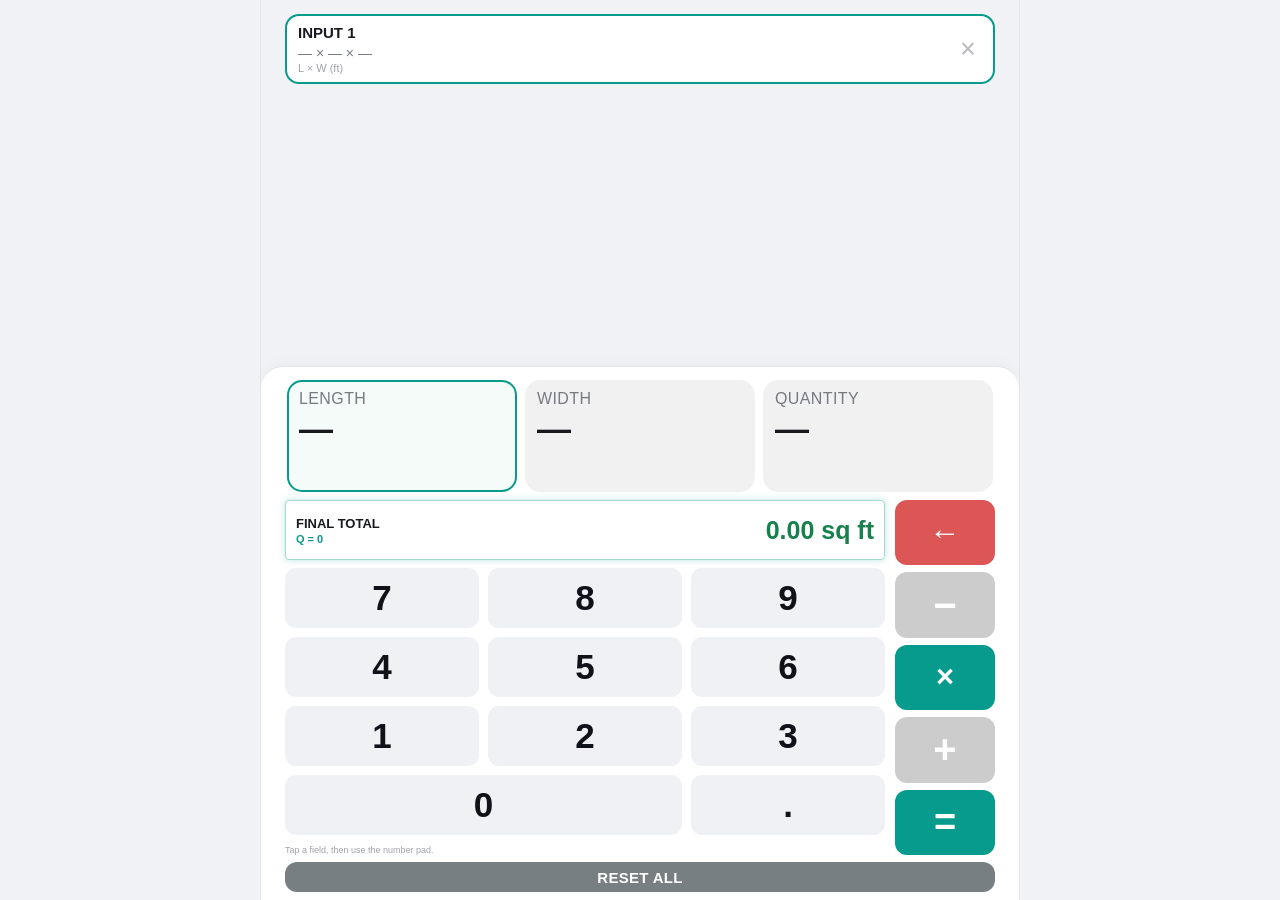
<file: index.html>
<!doctype html>
<html lang="en">
<head>
<meta charset="utf-8">
<meta name="viewport" content="width=device-width, initial-scale=1, viewport-fit=cover">
<meta name="theme-color" content="#f1f2f6">
<meta name="description" content="Marble and granite square feet calculator with custom keypad and offline support.">
<link rel="manifest" href="manifest.webmanifest">
<link rel="icon" href="icons/icon.svg" type="image/svg+xml">
<title>Marble &amp; Granite Calculator</title>
<style>
:root{color-scheme:light;--ink:#17191d;--muted:#92949a;--panel:#f0f1f5;--key:#f0f1f5;--teal:#079b8d;--line:#e5e6ea}
*{box-sizing:border-box}
html,body{margin:0;min-height:100%;font-family:Arial,Helvetica,sans-serif;color:var(--ink);background:#f1f2f6}
body{min-height:100dvh}
.app{height:100dvh;max-width:760px;margin:0 auto;display:flex;flex-direction:column;overflow:hidden;background:#f1f2f6}
.measurements{flex:1;min-height:110px;overflow:auto;padding:14px 16px 12px}
.measurement-list{display:flex;flex-direction:column;gap:8px}
.measurement{background:#fff;border:1px solid #e5e6e9;border-radius:14px;padding:8px 11px;display:grid;grid-template-columns:minmax(0,1fr) 28px;gap:8px;align-items:center}
.measurement.active{border:2px solid var(--teal);box-shadow:none}
.measurement-title{font-size:15px;font-weight:800;margin-bottom:4px}
.measurement-summary{font-size:14px;color:#777b82;line-height:1.15}
.measurement-caption{font-size:11px;color:#a1a3a8;margin-top:1px}
.measurement-result{font-size:15px;font-weight:800;white-space:nowrap;text-align:right}
.delete{border:0;background:transparent;color:#b7b9bf;font-size:27px;line-height:1;cursor:pointer;padding:0}
.entry-area{background:#fff;border-top:1px solid #e4e5e9;border-radius:22px 22px 0 0;padding:10px 16px max(8px,env(safe-area-inset-bottom));box-shadow:0 -3px 12px #17191d08}
.fields{display:grid;grid-template-columns:repeat(3,minmax(0,1fr));gap:8px;padding:3px 2px 8px}
.field{min-width:0;border:2px solid transparent;border-radius:15px;background:#f1f1f2;padding:8px 10px 6px;min-height:76px;cursor:pointer}
.field.selected{border:2px solid var(--teal);background:#f4fbf9;box-shadow:none}
.field-label{font-size:clamp(12px,3.5vw,16px);letter-spacing:.4px;color:#777b80;white-space:nowrap}
.field-value{font-size:clamp(25px,7vw,34px);font-weight:700;line-height:1.2;overflow:hidden;text-overflow:ellipsis;white-space:nowrap}
.controls{display:grid;grid-template-columns:minmax(0,1fr) 74px;gap:10px;align-items:stretch}
.left-controls{min-width:0;display:flex;flex-direction:column;gap:8px}
.total{min-height:60px;border:1px solid #a7d8d0;box-shadow:0 0 7px #079b8d44;border-radius:4px;padding:8px 10px;display:flex;align-items:center;justify-content:space-between;gap:6px;background:#fff}
.total-label{font-size:13px;font-weight:800;white-space:nowrap}
.total-quantity{font-size:11px;font-weight:800;color:var(--teal);margin-top:2px;white-space:nowrap}
.total-value{font-size:clamp(19px,5.2vw,25px);font-weight:800;color:#16814d;white-space:nowrap}
.keypad{display:grid;grid-template-columns:repeat(3,minmax(0,1fr));gap:9px}
.key{height:clamp(46px,7.4vh,60px);border:0;border-radius:11px;background:var(--key);color:#10121a;font-size:clamp(25px,6.5vw,35px);font-weight:700;cursor:pointer}
.key:active,.action:active{filter:brightness(.94)}
.key.zero{grid-column:span 2}
.side-controls{display:grid;grid-template-rows:repeat(5,1fr);gap:7px}
.action{border:0;border-radius:12px;background:#ccc;color:#fff;font-size:clamp(25px,7vw,40px);font-weight:700;cursor:pointer}
.action.add{background:var(--teal);font-size:clamp(18px,5vw,26px);letter-spacing:.5px}
.action.equals-action{font-size:clamp(27px,7vw,38px);letter-spacing:0}
.action.next-field{background:var(--teal);color:#fff;font-size:clamp(23px,6vw,31px)}
.action.reset{background:#777f83;font-size:15px;letter-spacing:.3px}
.action.dummy{background:#ccc;color:#fff;cursor:default;pointer-events:none}
.action.backspace{background:#dc5656;color:#fff;font-size:clamp(23px,6vw,31px)}
.action.equals{background:#ccc;color:#fff;font-size:27px;cursor:default;pointer-events:none}
.helper{font-size:9px;color:#a0a2a7;margin-top:2px}
@media(min-width:600px){.app{border-left:1px solid #e5e6e9;border-right:1px solid #e5e6e9}.measurements{padding-left:24px;padding-right:24px}.entry-area{padding-left:24px;padding-right:24px}.controls{grid-template-columns:minmax(0,1fr) 100px}.field{min-height:112px}}
@media(max-height:680px){.field{min-height:76px;padding:8px}.fields{padding-bottom:9px}.entry-area{padding-top:10px}.key{height:clamp(43px,8.7vh,60px)}.left-controls{gap:8px}.keypad,.side-controls{gap:7px}.total{min-height:60px}}
</style>
</head>
<body>
<main class="app">
  <section class="measurements" aria-label="Measurement list">
    <div class="measurement-list" id="measurementList"></div>
  </section>
  <section class="entry-area" aria-label="Calculator keypad">
    <div class="fields">
      <div class="field selected" data-select="length" role="button" tabindex="0" aria-label="Select length">
        <div class="field-label">LENGTH</div><div class="field-value" id="activeLength">—</div>
      </div>
      <div class="field" data-select="width" role="button" tabindex="0" aria-label="Select width">
        <div class="field-label">WIDTH</div><div class="field-value" id="activeWidth">—</div>
      </div>
      <div class="field" data-select="pieces" role="button" tabindex="0" aria-label="Select quantity">
        <div class="field-label">QUANTITY</div><div class="field-value" id="activePieces">1</div>
      </div>
    </div>
    <div class="controls">
      <div class="left-controls">
        <div class="total">
          <div><div class="total-label">FINAL TOTAL</div><div class="total-quantity" id="totalQuantity">Q = 1</div></div>
          <span class="total-value" id="grandTotal">0.00 sq ft</span>
        </div>
        <div class="keypad" id="keypad">
          <button class="key" data-key="7">7</button><button class="key" data-key="8">8</button><button class="key" data-key="9">9</button>
          <button class="key" data-key="4">4</button><button class="key" data-key="5">5</button><button class="key" data-key="6">6</button>
          <button class="key" data-key="1">1</button><button class="key" data-key="2">2</button><button class="key" data-key="3">3</button>
          <button class="key zero" data-key="0">0</button><button class="key" data-key=".">.</button>
        </div>
        <div class="helper" id="status" aria-live="polite">Tap a field, then use the number pad.</div>
      </div>
      <div class="side-controls">
        <button class="action backspace" id="backspace" type="button" aria-label="Delete last digit">←</button>
        <button class="action dummy" type="button" tabindex="-1" aria-disabled="true">−</button>
        <button class="action next-field" id="nextField" type="button" aria-label="Select next field">×</button>
        <button class="action dummy" type="button" tabindex="-1" aria-disabled="true">+</button>
        <button class="action add equals-action" id="add" type="button" aria-label="Add next input">=</button>
      </div>
    </div>
    <button class="action reset" id="reset" type="button" style="width:100%;height:30px;margin-top:7px">RESET ALL</button>
  </section>
</main>
<script>
(function(){
"use strict";
const $=id=>document.getElementById(id);
const list=$("measurementList");
let rows=[];
let nextId=2;
let activeId=1;
let activeField="length";
const fields=["length","width","pieces"];
function inchesToFeet(inches){
  const wholeFeet=Math.floor(inches/12);
  const remainder=inches-wholeFeet*12;
  if(remainder===0)return wholeFeet;
  if(remainder<=3)return wholeFeet+0.25;
  if(remainder<=6)return wholeFeet+0.50;
  if(remainder<=9)return wholeFeet+0.75;
  return wholeFeet+1.00;
}
function roundToTwo(value){return Math.floor((value+Number.EPSILON)*100+0.5)/100;}
function format(value){return roundToTwo(value).toFixed(2);}
function formatFeet(value){return Number.isInteger(value)?value+" ft":value.toFixed(2).replace(/0+$/,"").replace(/\.$/,"")+" ft";}
function rowResult(row){
  if(row.length===""&&row.width==="")return null;
  if(row.length===""||row.width==="")return null;
  const length=Number(row.length),width=Number(row.width),pieces=Number(row.pieces);
  if(!Number.isFinite(length)||!Number.isFinite(width)||length<=0||width<=0||!Number.isInteger(pieces)||pieces<1)return null;
  return inchesToFeet(length)*inchesToFeet(width)*pieces;
}
function escapeText(value){return String(value).replace(/[&<>"']/g,ch=>({"&":"&amp;","<":"&lt;",">":"&gt;",'"':"&quot;","'":"&#39;"}[ch]));}
function render(){
  list.innerHTML="";
  let total=0;
  let totalQuantity=0;
  rows.forEach((row,index)=>{
    const result=rowResult(row);
    if(result!==null){
      total+=result;
      const quantity=Number(row.pieces);
      if(Number.isFinite(quantity)&&quantity>0&&Number.isInteger(quantity))totalQuantity+=quantity;
    }
    const card=document.createElement("article");
    card.className="measurement"+(row.id===activeId?" active":"");
    const summary=(row.length||"—")+" × "+(row.width||"—")+" × "+(row.pieces===""?"—":row.pieces);
    const feetSummary=row.length!==""&&row.width!==""?formatFeet(inchesToFeet(Number(row.length)))+" × "+formatFeet(inchesToFeet(Number(row.width))):"L × W (ft)";
    card.innerHTML='<div><div class="measurement-title">INPUT '+(index+1)+'</div><div class="measurement-summary">'+escapeText(summary)+'</div><div class="measurement-caption">'+escapeText(feetSummary)+'</div></div><button class="delete" type="button" aria-label="Remove input '+(index+1)+'">×</button>';
    card.addEventListener("click",event=>{
      if(event.target.closest(".delete"))return;
      activeId=row.id;activeField="length";render();
    });
    card.querySelector(".delete").addEventListener("click",()=>{
      if(rows.length===1){rows[0]={id:1,length:"",width:"",pieces:""};nextId=2;activeId=1;activeField="length";}
      else{rows=rows.filter(item=>item.id!==row.id);if(activeId===row.id){activeId=rows[0].id;activeField="length";}}
      render();
    });
    list.appendChild(card);
  });
  $("grandTotal").textContent=format(total)+" sq ft";
  $("totalQuantity").textContent="Q = "+totalQuantity;
  const active=rows.find(row=>row.id===activeId)||rows[0];
  if(active){
    $("activeLength").textContent=active.length||"—";
    $("activeWidth").textContent=active.width||"—";
    $("activePieces").textContent=active.pieces===""?"—":active.pieces;
  }
  document.querySelectorAll(".field").forEach(el=>el.classList.toggle("selected",el.dataset.select===activeField));
}
function addRow(){
  const incomplete=rows.find(row=>rowResult(row)===null);
  if(incomplete){
    activeId=incomplete.id;
    activeField=incomplete.length===""?"length":incomplete.width===""?"width":"pieces";
    render();
    $("status").textContent="Complete INPUT "+(rows.indexOf(incomplete)+1)+" before adding another input.";
    return;
  }
  const row={id:nextId++,length:"",width:"",pieces:""};
  rows.push(row);activeId=row.id;activeField="length";render();
  const measurementScroller=document.querySelector(".measurements");
  requestAnimationFrame(()=>{
    measurementScroller.scrollTop=measurementScroller.scrollHeight;
  });
  $("status").textContent="INPUT "+rows.length+" added. Enter its length and width.";
}
function enterKey(value){
  const row=rows.find(item=>item.id===activeId);
  if(!row)return;
  let current=row[activeField]||"";
  if(value==="."){
    if(current.includes("."))return;
    current=current===""?"0.":current+".";
  }else{
    if(current==="0")current=value;
    else current+=value;
  }
  row[activeField]=current;
  render();
}
document.querySelectorAll(".field").forEach(el=>{
  const select=()=>{activeField=el.dataset.select;render();};
  el.addEventListener("click",select);
  el.addEventListener("keydown",event=>{if(event.key==="Enter"||event.key===" "){event.preventDefault();select();}});
});
$("keypad").addEventListener("click",event=>{
  const button=event.target.closest("[data-key]");
  if(button)enterKey(button.dataset.key);
});
$("add").addEventListener("click",addRow);
$("nextField").addEventListener("click",()=>{
  const fieldOrder=["length","width","pieces"];
  const currentIndex=fieldOrder.indexOf(activeField);
  if(currentIndex<2){
    activeField=fieldOrder[currentIndex+1];
  }else{
    const currentIndexInRows=rows.findIndex(item=>item.id===activeId);
    const nextRow=rows[currentIndexInRows+1];
    if(nextRow){activeId=nextRow.id;activeField="length";}
    else{$("status").textContent="All fields selected. Tap = to add the next input.";}
  }
  render();
});
$("backspace").addEventListener("click",()=>{
  const row=rows.find(item=>item.id===activeId);
  if(!row)return;
  const current=row[activeField]||"";
  if(current.length>0){row[activeField]=current.slice(0,-1);render();}
});
$("reset").addEventListener("click",()=>{
  rows=[{id:1,length:"",width:"",pieces:""}];nextId=2;activeId=1;activeField="length";render();
});
rows=[{id:1,length:"",width:"",pieces:""}];
render();
})();
</script>
<script>
if ("serviceWorker" in navigator) {
  window.addEventListener("load", () => {
    navigator.serviceWorker.register("./sw.js").catch(() => {});
  });
}
</script>
</body>
</html>
</file>
